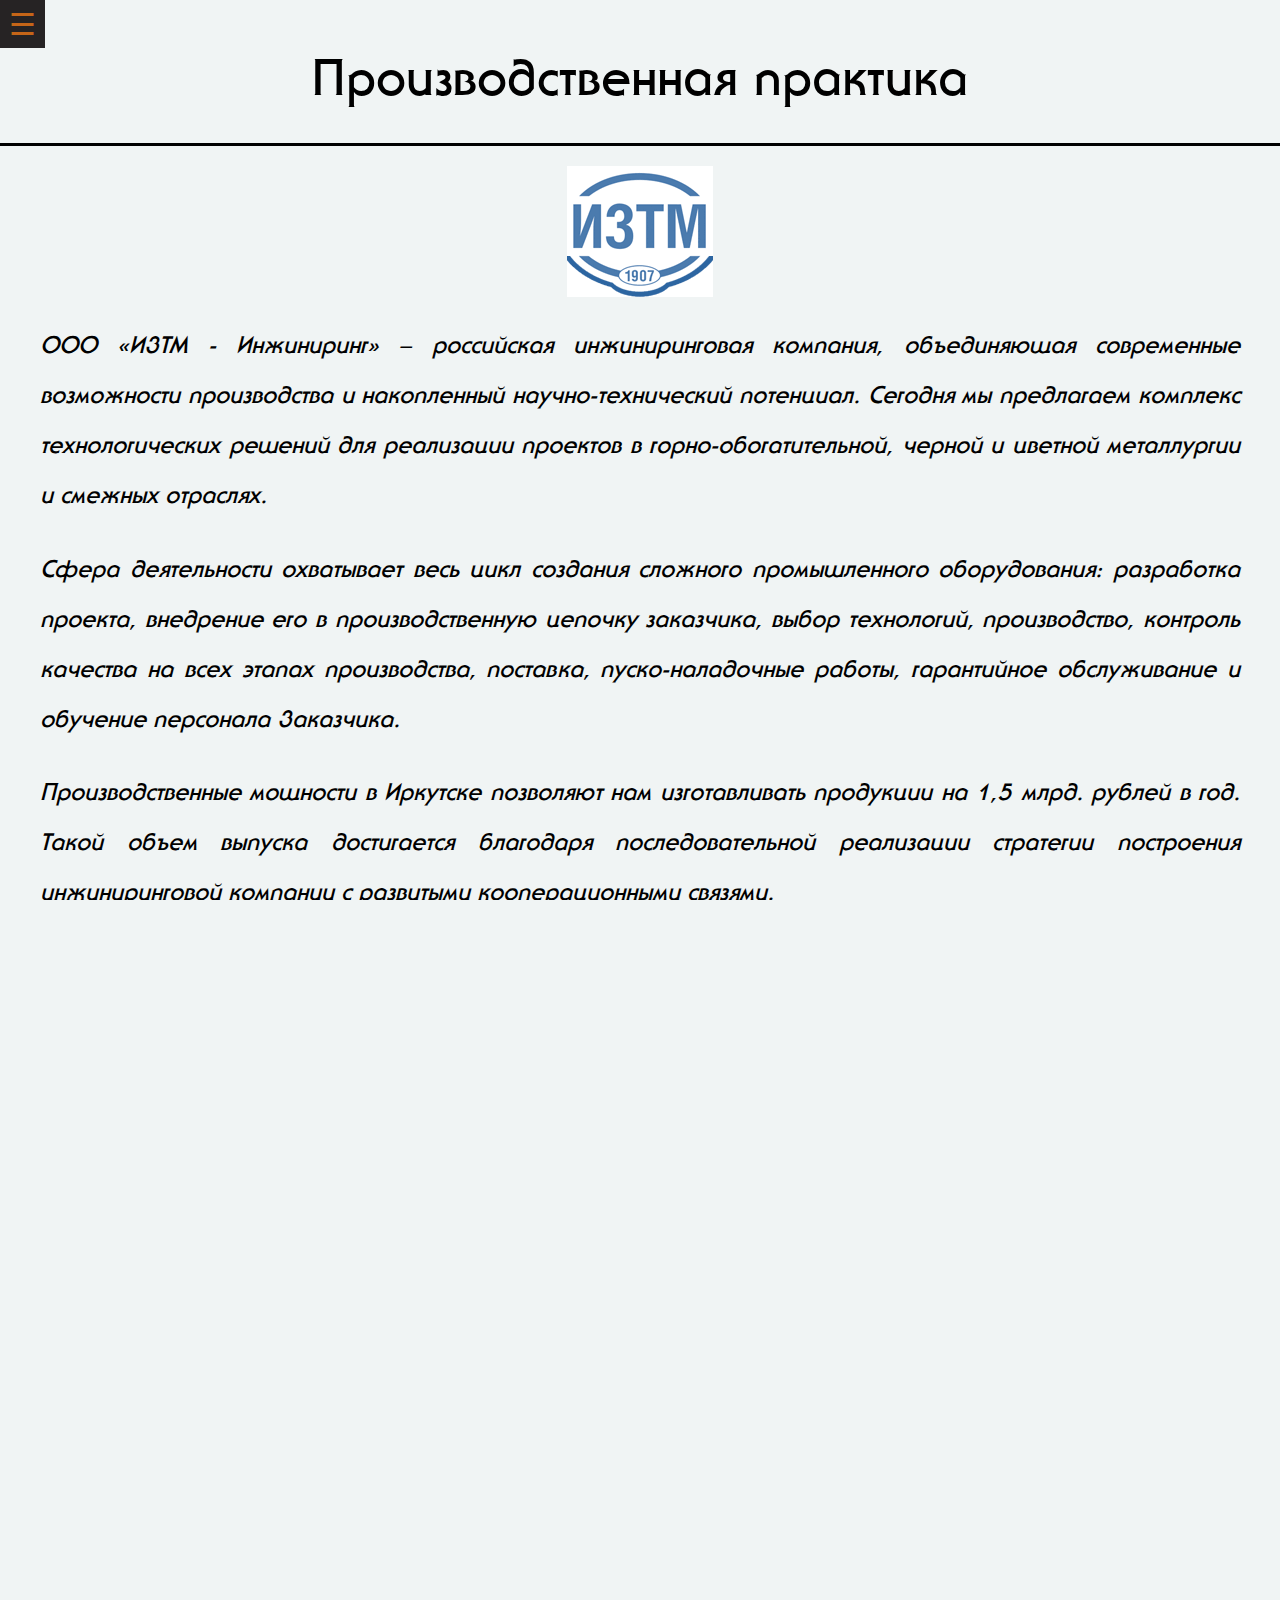
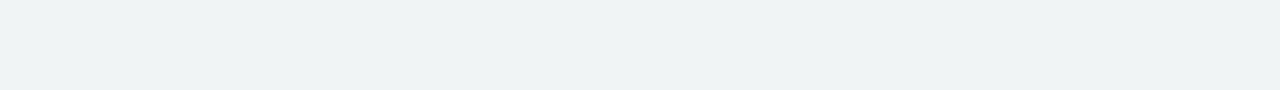
<file: index.html>
﻿<head>
<meta charset="utf-8">
<meta http-equiv="X-UA-Compatible" content="IE=edge">
<meta name="viewport" content="width=device-width, initial-scale=1">
<title>Практика</title>
<link rel="stylesheet" href="css/stylemenu.css"/>
<link rel="stylesheet" href="css/style.css"/>
<link rel="stylesheet" href="css/stylefon.css"/>
</head>
<body id="body">
<div id="fon1">


    <input type="checkbox" id="nav-toggle" hidden>
    <nav class="nav">

        <label for="nav-toggle" class="nav-toggle" onclick></label>
        <h2 class="logo"> 
            <a href="index.html">Практика</a> 
        </h2>
        <ul>
            <li><a href="index.html">Главная</a>
			<hr>
            <li><a href="image/pas.pdf" target="_blank">Паспорт персонального компьютера</a>
			<hr>
			<li><a href="index3.html">Замена USB разъемов в ноутбуке </a>
			<hr>
            <li><a href="index4.html">Топология сети</a>
			<hr>
            <li><a href="index5.html">Структурная схема</a>
			<hr>
			<li><a href="index6.html">Интервью</a>
			<hr>
			<li><a href="image/shablon.dotx" target="_blank">Шаблон делового письма</a>
			<hr>
        </ul>
    </nav>
<h2><a href="index5.html" id="logo">Производственная практика</a></h2>
<hr>
<figure class="fig">
<p><img src='image/iztm.png'/></p>
<h3>ООО «ИЗТМ - Инжиниринг» – российская инжиниринговая компания, объединяющая современные возможности производства и накопленный научно-технический потенциал. Сегодня мы предлагаем комплекс технологических решений для реализации проектов в горно-обогатительной, черной и цветной металлургии и смежных отраслях. </h3>

<h3>Сфера деятельности охватывает весь цикл создания сложного промышленного оборудования: разработка проекта, внедрение его в производственную цепочку заказчика, выбор технологий, производство, контроль качества на всех этапах производства, поставка, пуско-наладочные работы, гарантийное обслуживание и обучение персонала Заказчика. </h3>

<h3>Производственные мощности в Иркутске позволяют нам изготавливать продукции на 1,5 млрд. рублей в год. Такой объем выпуска достигается благодаря последовательной реализации стратегии построения инжиниринговой компании с развитыми кооперационными связями. </h3>

<h3>Конструкторское бюро ИЗТМ постоянно находится в поиске новых решений, которые наилучшим образом удовлетворяют потребности наших заказчиков в отношении промышленной и экономической эффективности, безопасности, надежности и срока службы поставленного оборудования.</h3>  

<h3>Разработка новых продуктов и совершенствование уже внедренных разработок позволяет ИЗТМ поддерживать свое техническое и технологическое лидерство. Оборудование под маркой ИЗТМ работает более чем в 20 странах мира на производственных площадках многих крупных компаний: ОАО «ГМК «Норильский никель», ОАО «Магнитогорский металлургический комбинат», ООО «ЕвразХолдинг», Объединенная компания РУСАЛ, АК Алроса, ОАО «Лензолото», ОАО «Сусуманзолото», ОАО «Мечел», ОАО «Новолипецкий металлургический комбинат», ОАО «Северсталь» и других.</h3>
<figcaption>
<hr>
</div>
</body>
</file>
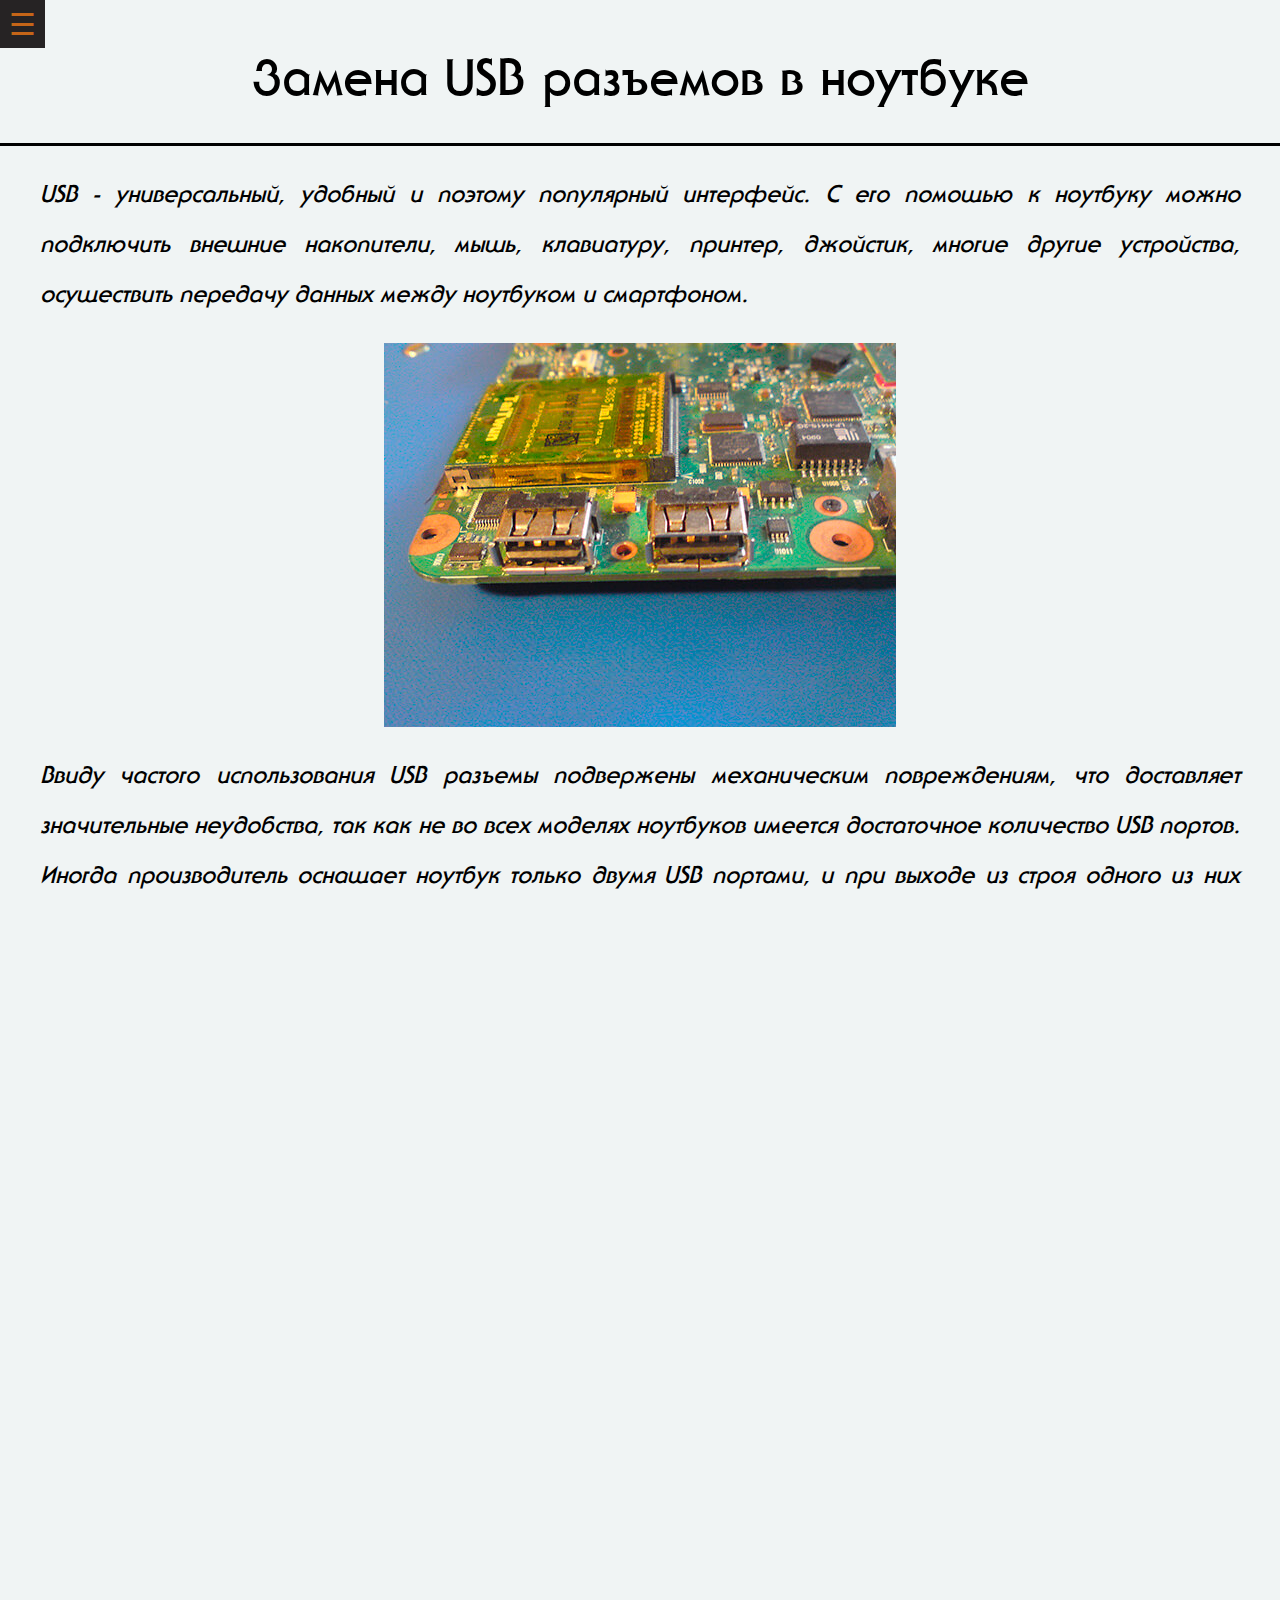
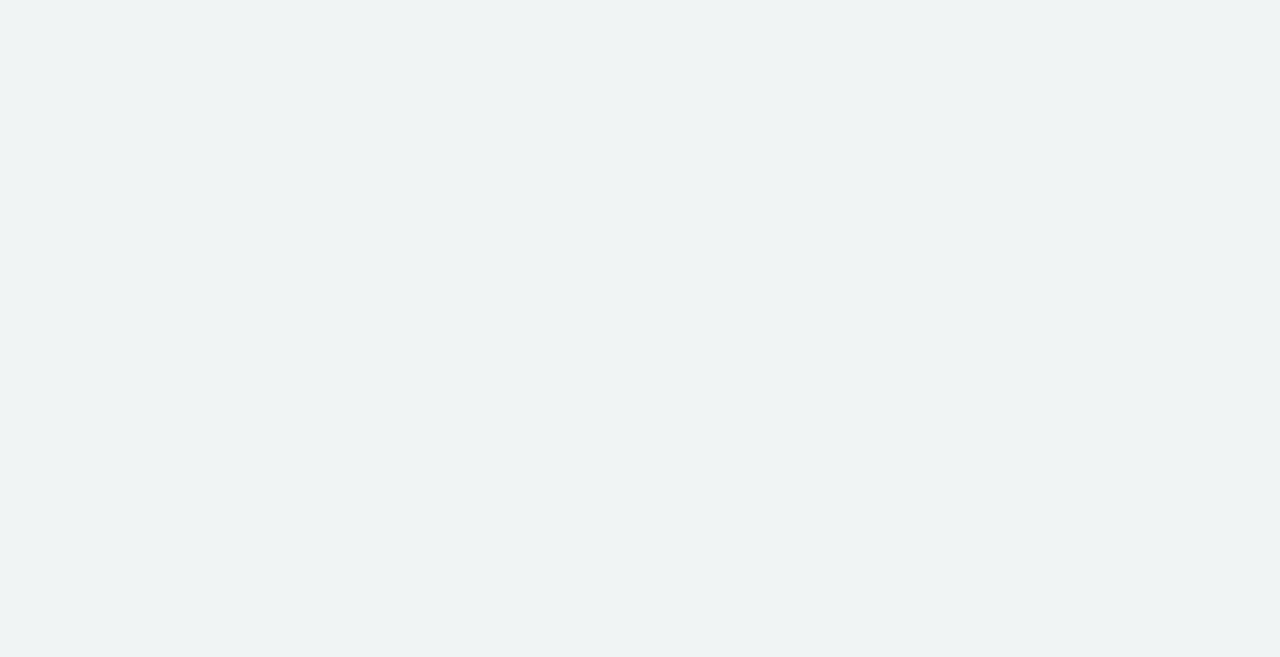
<file: index3.html>
﻿<head>
<meta charset="utf-8">
<meta http-equiv="X-UA-Compatible" content="IE=edge">
<meta name="viewport" content="width=device-width, initial-scale=1">
<title>Практика</title>
<link rel="stylesheet" href="css/stylemenu.css"/>
<link rel="stylesheet" href="css/style.css"/>
<link rel="stylesheet" href="css/stylefon.css"/>
</head>
<body id="body">
<div id="fon1">


    <input type="checkbox" id="nav-toggle" hidden>
    <nav class="nav">

        <label for="nav-toggle" class="nav-toggle" onclick></label>
        <h2 class="logo"> 
            <a href="index.html">Практика</a> 
        </h2>
        <ul>
            <li><a href="index.html">Главная</a>
			<hr>
            <li><a href="image/pas.pdf" target="_blank">Паспорт персонального компьютера</a>
			<hr>
			<li><a href="index3.html">Замена USB разъемов в ноутбуке </a>
			<hr>
            <li><a href="index4.html">Топология сети</a>
			<hr>
            <li><a href="index5.html">Структурная схема</a>
			<hr>
			<li><a href="index6.html">Интервью</a>
			<hr>
			<li><a href="image/shablon.dotx" target="_blank">Шаблон делового письма</a>
			<hr>
        </ul>
    </nav>
<h2><a href="index3.html" id="logo">Замена USB разъемов в ноутбуке</a></h2>
<hr>
<figure class="fig">
<h3>USB - универсальный, удобный и поэтому популярный интерфейс. С его помощью к ноутбуку можно подключить внешние накопители, мышь, клавиатуру, принтер, джойстик, многие другие устройства, осуществить передачу данных между ноутбуком и смартфоном.</h3>
<p><img src='image/112.png'/></p>
<h3>Ввиду частого использования USB разъемы подвержены механическим повреждениям, что доставляет значительные неудобства, так как не во всех моделях ноутбуков имеется достаточное количество USB портов. Иногда производитель оснащает ноутбук только двумя USB портами, и при выходе из строя одного из них оставшегося не хватает для комфортной работы. Также достаточно часто пользователю нужен порт USB 2.0, а такой присутствует только один и, в случае его неисправности загрузить ноутбук с флэш–накопителя невозможно, так как оставшиеся порты USB 3.0 не работают без драйвера.
Ремонт USB разъема рекомендуется производить независимо от того, планируете ли вы им пользоваться. Дело в том, что в поврежденном разъеме высока вероятность замыкания контактов между собой, что может привести к выходу из строя контроллера USB, а это влечет за собой дорогостоящий ремонт, так как в современных ноутбуках USB-контроллер находится либо в чипе южного моста или хаба, либо непосредственно в процессоре, который в придачу запаян.
Иногда внешне разъем выглядит целым, но не работает. В этом случае вероятно, что USB контроллер все-таки вышел из строя, например, из-за статического напряжения во время подключения к включенному принтеру.
Замена разъема USB в ноутбуке производится путем выпаивания на паяльной станции старого разъема из материнской платы и запаивания нового. </h3>
<p><img src='image/21312.png'/></p>
<h3>Старайтесь аккуратно пользоваться USB разъемами ноутбука, чтобы избежать необходимости ремонта. В случае же повреждения разъема рекомендуем не откладывать его замену.</h3>

<hr>
</div>
</body>
</file>
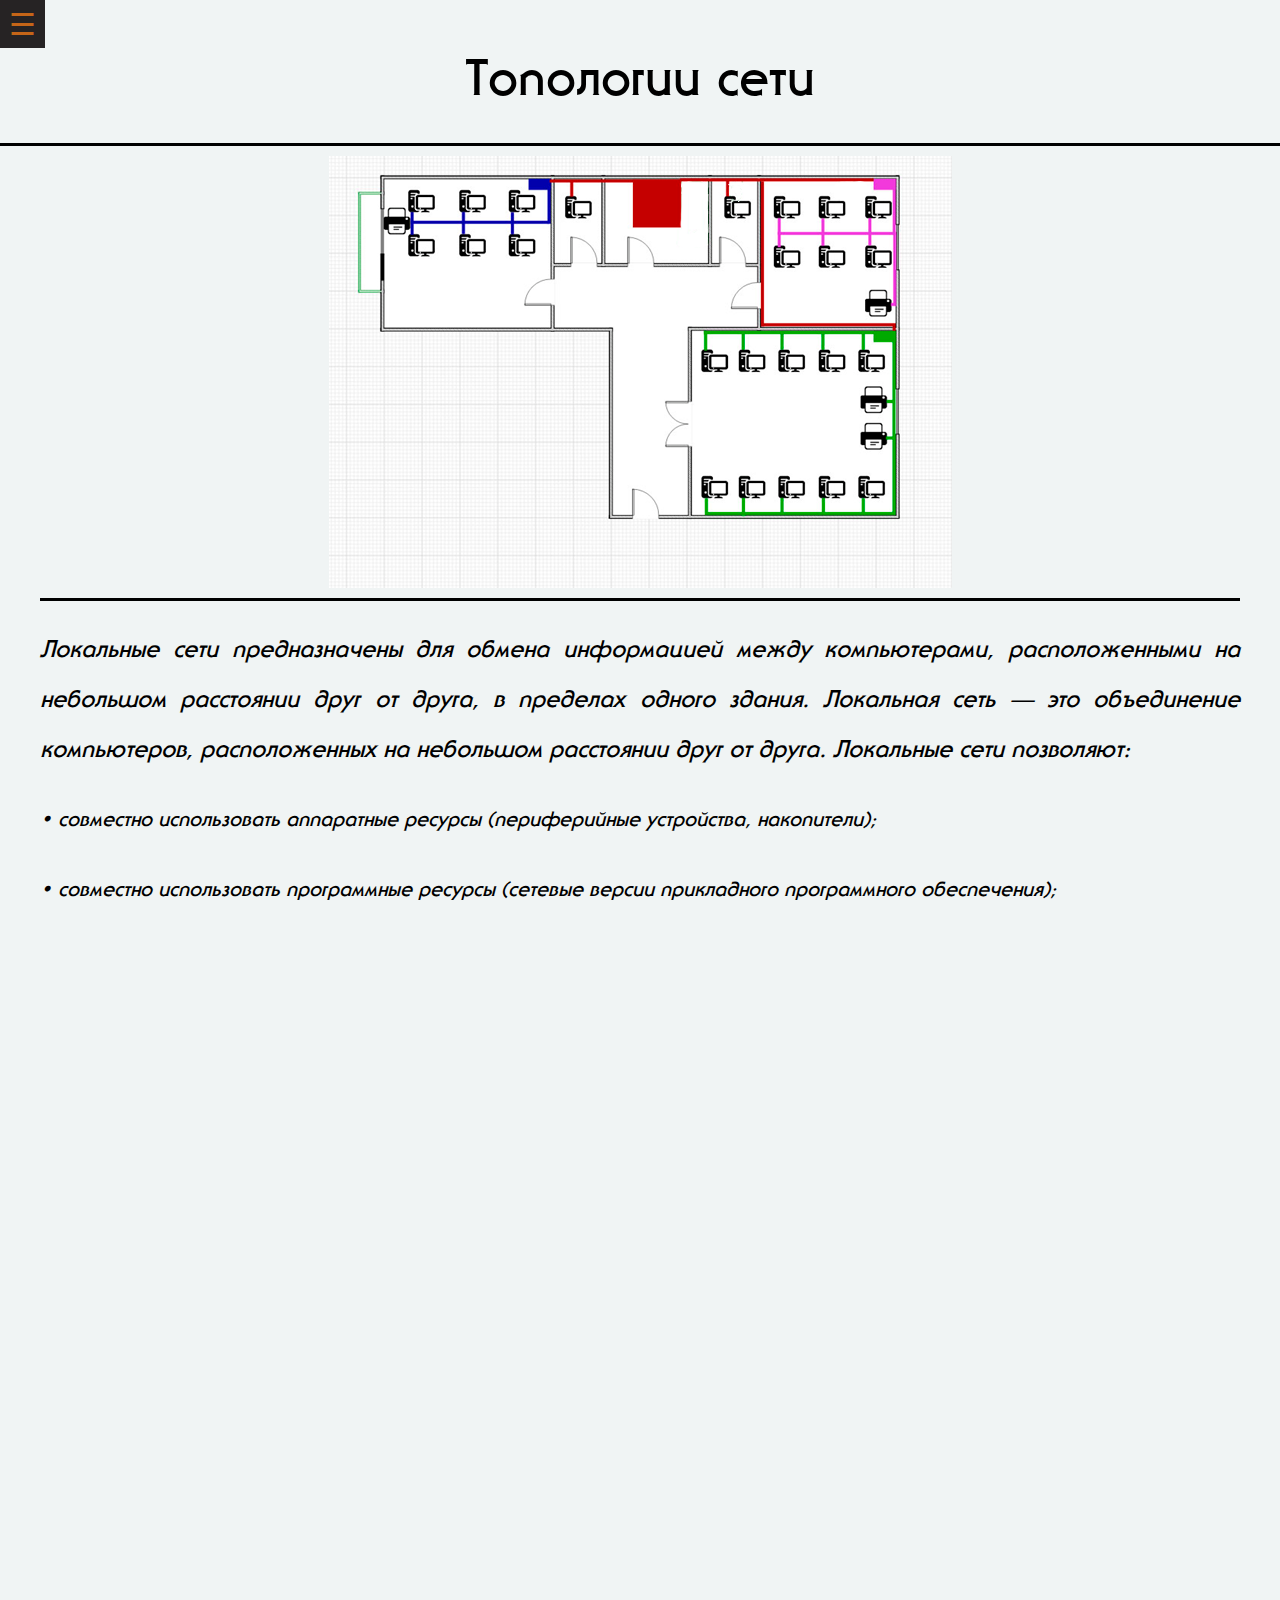
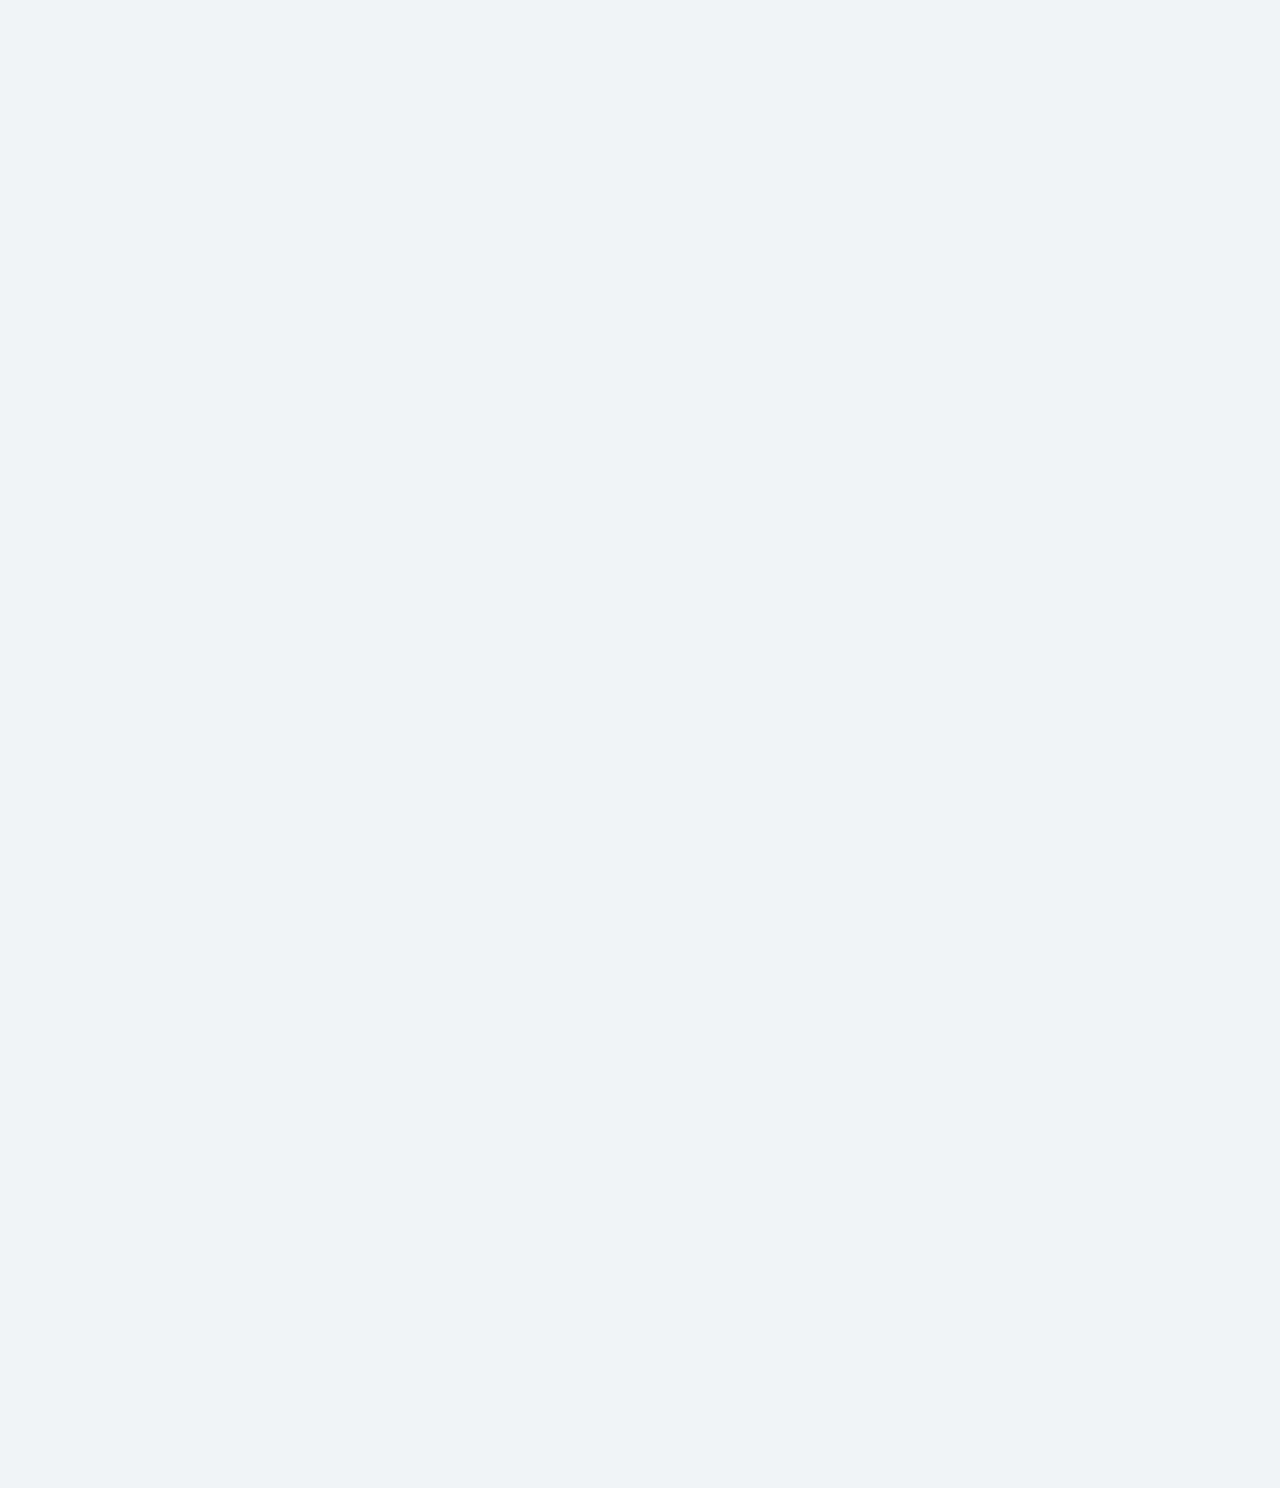
<file: index4.html>
﻿<head>
<meta charset="utf-8">
<meta http-equiv="X-UA-Compatible" content="IE=edge">
<meta name="viewport" content="width=device-width, initial-scale=1">
<title>Практика</title>
<link rel="stylesheet" href="css/stylemenu.css"/>
<link rel="stylesheet" href="css/style.css"/>
<link rel="stylesheet" href="css/stylefon.css"/>
</head>
<body id="body">
<div id="fon1">


    <input type="checkbox" id="nav-toggle" hidden>
    <nav class="nav">

        <label for="nav-toggle" class="nav-toggle" onclick></label>
        <h2 class="logo"> 
            <a href="index.html">Практика</a> 
        </h2>
        <ul>
            <li><a href="index.html">Главная</a>
			<hr>
            <li><a href="image/pas.pdf" target="_blank">Паспорт персонального компьютера</a>
			<hr>
			<li><a href="index3.html">Замена USB разъемов в ноутбуке </a>
			<hr>
            <li><a href="index4.html">Топология сети</a>
			<hr>
            <li><a href="index5.html">Структурная схема</a>
			<hr>
			<li><a href="index6.html">Интервью</a>
			<hr>
			<li><a href="image/shablon.dotx" target="_blank">Шаблон делового письма</a>
			<hr>
        </ul>
    </nav>
<h2><a href="index4.html" id="logo">Топологии сети </a></h2>
<hr>
<figure class="fig">
<img src='image/shema.png'/>
<hr>
<h3>
Локальные сети предназначены для обмена информацией между компьютерами, расположенными на небольшом расстоянии друг от друга, в пределах одного здания.
Локальная сеть — это объединение компьютеров, расположенных на небольшом расстоянии друг от друга.
Локальные сети позволяют:</p>
<p>•	совместно использовать аппаратные ресурсы (периферийные устройства, накопители);</p>
<p>•	совместно использовать программные ресурсы (сетевые версии прикладного программного обеспечения);</p>
<p>•	создавать и совместно использовать информационные ресурсы для работы пользователей над общими задачами;</p>
<p>•	централизовать усилия по информационной безопасности.</p>
По способу связи компьютеров в локальной сети различают:</p>
<p>•	одноранговые сети;</p>
<p>•	сети с выделенным сервером.</p>
<p>В одноранговых сетях используется технология «равный к равному».
Любой компьютер может использовать ресурсы другого подключенного к нему компьютера.
Иначе говоря, любой компьютер может выступать и как сервер, и как клиент.
В одноранговых сетях работа приложений на компьютере ухудшается, когда его ресурсами пользуются другие компьютеры сети. Сети с выделенным сервером в этом смысле гораздо стабильнее и производительнее.
В современных локальных сетях компьютеры и периферийное оборудование объединяются проводными, волоконно-оптическими, а также беспроводными каналами передачи данных.
Сопряжение компьютеров с каналами связи обеспечивает специальное коммуникационное оборудование.
<p>Корпоративные сети</p>
Для больших организаций (корпораций) характерно наличие филиалов, подразделений, отдалённых друг от друга на значительные расстояния. Как правило, в каждом филиале имеется своя локальная сеть.
Объединение разрозненных локальных сетей в пределах одной корпорации в единую образует корпоративную сеть.
Корпоративная сеть — это объединение локальных сетей в пределах одной корпорации для решения общих задач.
Для корпоративных сетей характерно сочетание централизованной обработки информации с использованием удалённого соединения компьютеров.
Информация может изменяться работниками, имеющими к ней доступ.
Описанные выше сети могут иметь выход в другие внешние сети, например для того, чтобы получить информацию из удалённых баз данных, переслать сообщение по электронной почте в другую сеть или отправить факс.
В настоящее время для связи компьютеров в корпоративных сетях разработана новая технология — технология Интранет.
Интранет использует опыт работы в распределённой среде (протоколы и технологию Интернет) и построена на технологии «клиент-сервер» с централизованной обработкой информации. Это позволяет организовать распределённую корпоративную информационную систему и достичь наибольшей эффективности работы.
Среди телекоммуникационных сетей, получивших распространение за последние годы, особое место занимают малые компьютерные сети, или BBS имеющие всего один хост-компьютер.
BBS представляет собой общедоступную библиотеку разнообразных файлов. BBS являются главным распространителем демоверсий программного обеспечения, игр, компьютерных новостей.
Главное достоинство BBS состоит том, что хозяину (системному оператору) достаточно иметь компьютер с модемом и жёстким диском большой ёмкости, а пользователю для связи с ним не нужно никакой сети, достаточно иметь модем и телефон.
Большинство BBS — детище любителей, но существуют станции, распространяющие коммерческую информацию, рекламу, программные продукты. Многие солидные компьютерные сети предоставляют через BBS разнообразные сервисные и информационные услуги.
</h3>
</div>
</body>
</file>
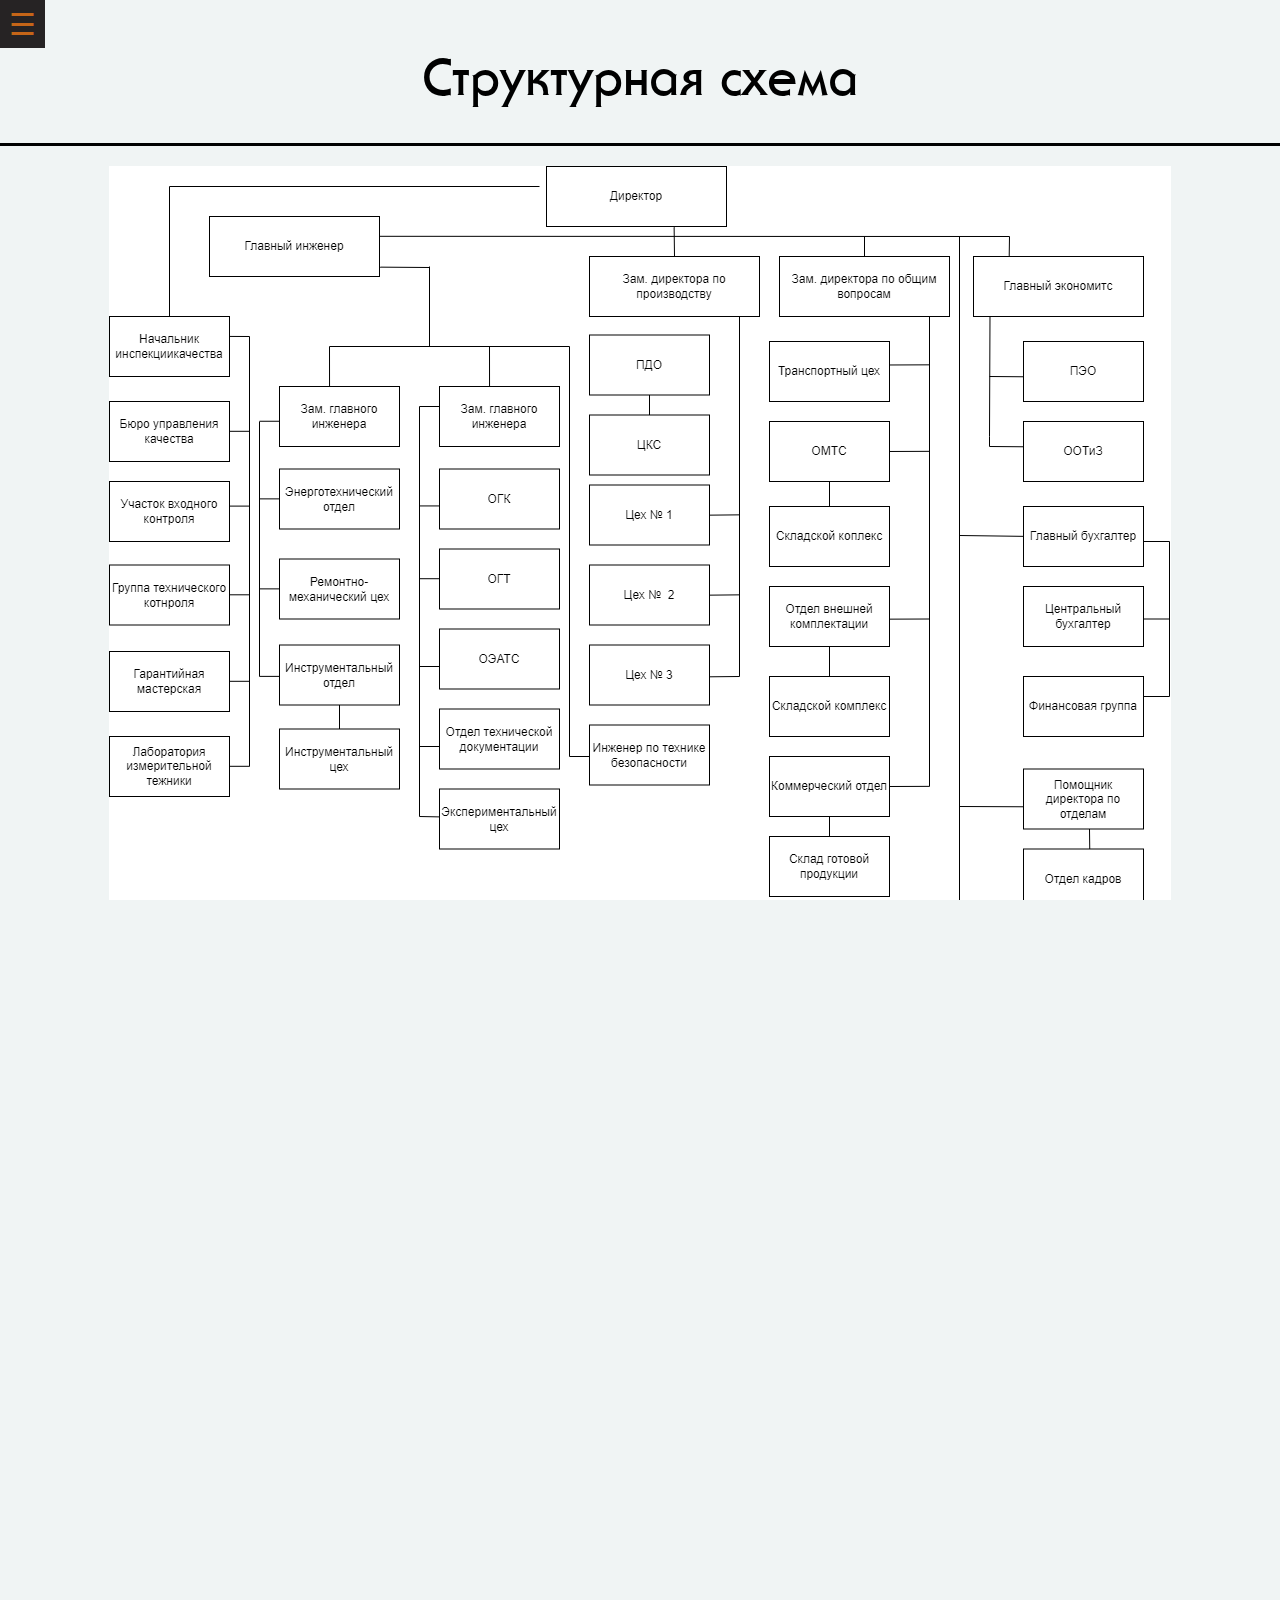
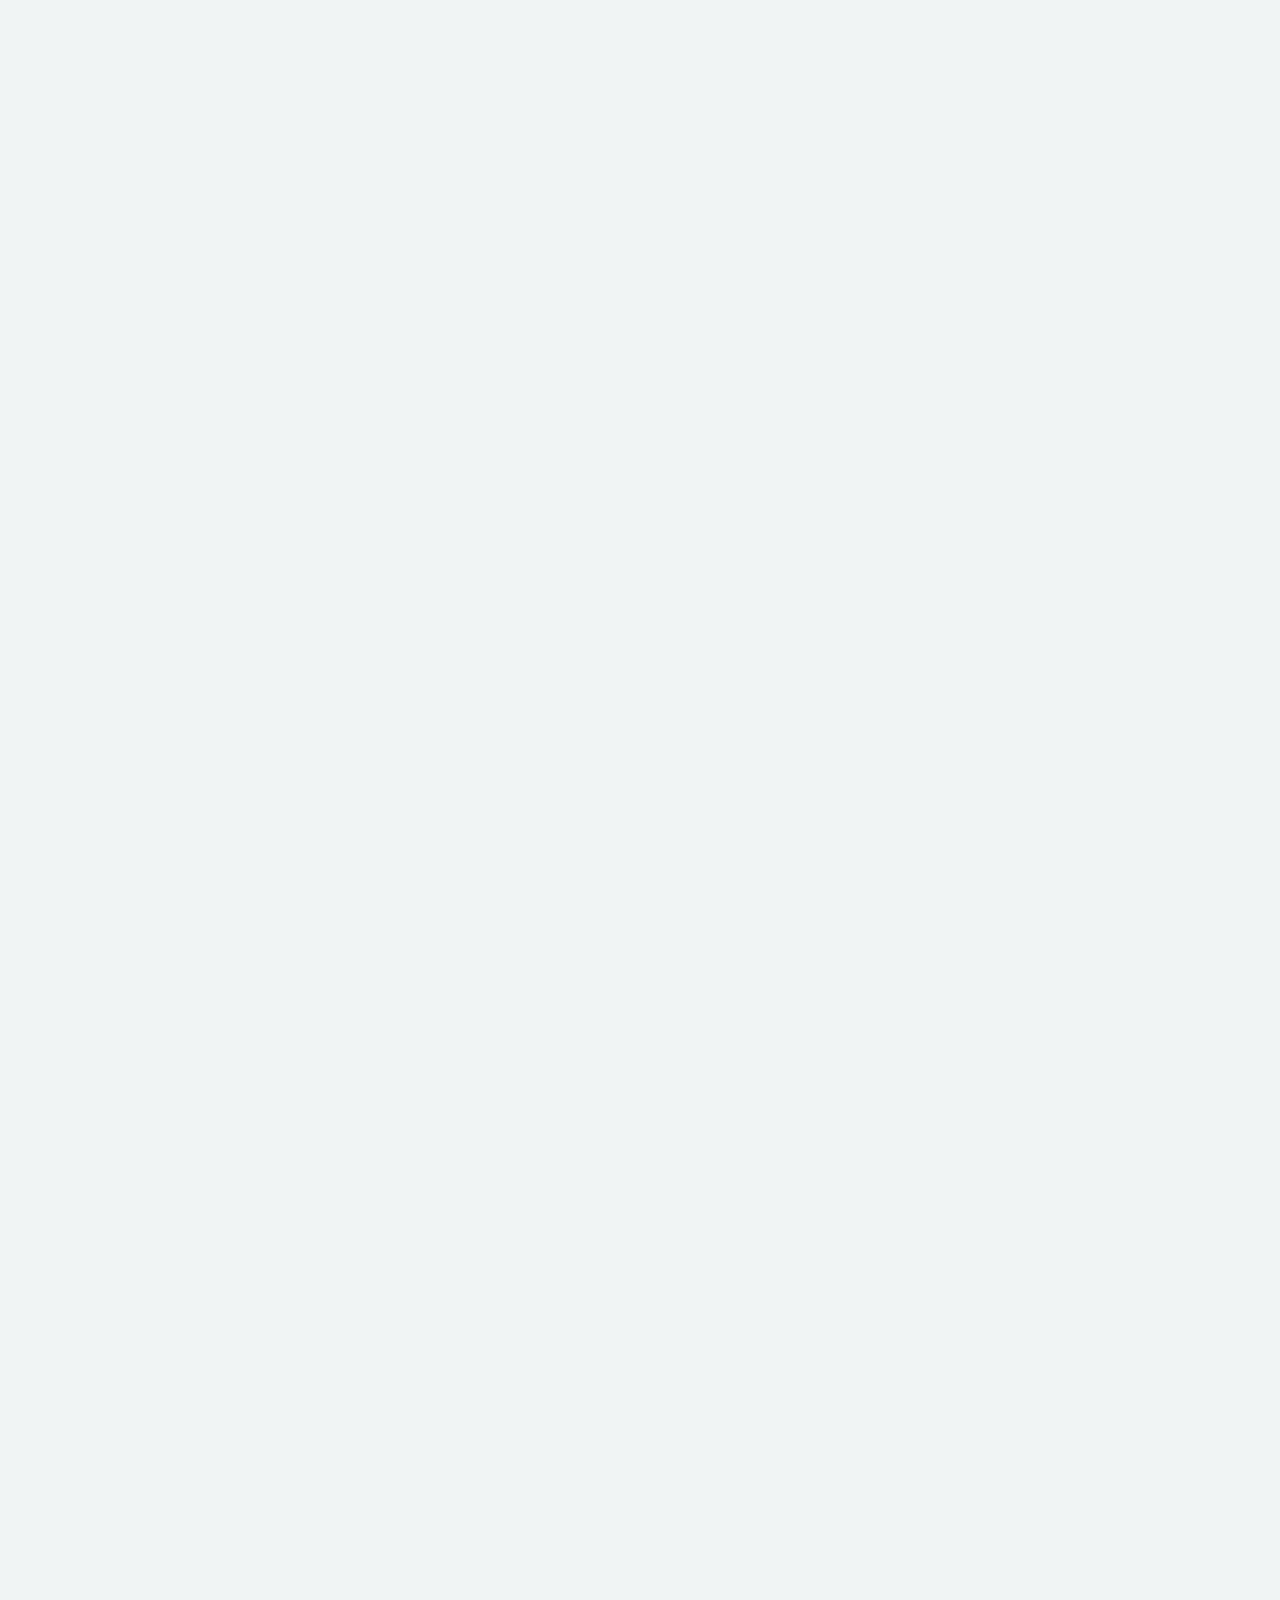
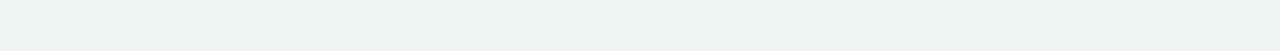
<file: index5.html>
﻿<head>
<meta charset="utf-8">
<meta http-equiv="X-UA-Compatible" content="IE=edge">
<meta name="viewport" content="width=device-width, initial-scale=1">
<title>Практика</title>
<link rel="stylesheet" href="css/stylemenu.css"/>
<link rel="stylesheet" href="css/style.css"/>
<link rel="stylesheet" href="css/stylefon.css"/>
</head>
<body id="body">
<div id="fon1">


    <input type="checkbox" id="nav-toggle" hidden>
    <nav class="nav">

        <label for="nav-toggle" class="nav-toggle" onclick></label>
        <h2 class="logo"> 
            <a href="index.html">Практика</a> 
        </h2>
        <ul>
            <li><a href="index.html">Главная</a>
			<hr>
            <li><a href="image/pas.pdf" target="_blank">Паспорт персонального компьютера</a>
			<hr>
			<li><a href="index3.html">Замена USB разъемов в ноутбуке </a>
			<hr>
            <li><a href="index4.html">Топология сети</a>
			<hr>
            <li><a href="index5.html">Структурная схема</a>
			<hr>
			<li><a href="index6.html">Интервью</a>
			<hr>
			<li><a href="image/shablon.dotx" target="_blank">Шаблон делового письма</a>
			<hr>
        </ul>
    </nav>
<h2><a href="index5.html" id="logo">Структурная схема</a></h2>
<hr>
<figure class="fig">
<p><img src='image/38.png'/></p>
<figcaption>
<h3>Организационная структура менеджмента предприятия зависит от многих факторов, и в первую очередь от масштаба и типа производства, сложности выпускаемой продукции, уровня механизации и автоматизации производства и управления, отраслевого уровня кооперации, численности работающих и др. Однако, общность принципов, методов и задач менеджмента позволяют разрабатывать типовые организационные структуры, свойственные среднему по размеру предприятию машиностроения.</h3>
<h3>Директор организует всю работу предприятия и несет полную ответственность за его состояние, результаты деятельности и качество выпускаемой продукции. Ему непосредственно подчинены главный инженер, заместители: по производству, экономике (главный экономист), общим вопросам, качеству продукции и др.</h3>
<h3>Главный инженер является первым заместителем директора и осуществляет производственно-техническую политику предприятия, руководит процессами создания и освоения новой техники и новой технологии, повышения качества выпускаемой продукции, организации работ по рационализации и изобретательству и др. У главного инженера имеется, как правило, 2 заместителя.</h3>
<h3>Первый зам. главного инженера руководит работой функциональных подразделений, занимающихся технической подготовкой производства, в частности: отделом главного конструктора (ОГК), отелом главного технолога (ОГТ), отделом технической документации (ОТД), отделом научно-технической информации (ОНТИ), инструментальным отделом (ИО), отделом рационализации и изобретательства, патентным бюро, экспериментальным цехом. Функции этих подразделений достаточно подробно рассмотрены в разделе 5 данного пособия.</h3>
<h3>Второй зам. главного инженера руководит работой таких функциональных подразделений, как: службы главного механика (ОГМ) и главного энергетика (ОГЭ), отдел механизации и автоматизации производства, отдел техники безопасности и охраны труда. Функции этих подразделений рассмотрены в главах 16, 18, 19.</h3>
<h3>Заместитель директора по экономическим вопросам (гл. экономист) возглавляет экономическую службу предприятия. Экономическая служба предприятия представлена следующими функциональными подразделениями: планово-экономическим отделом (ПЭО), в ведение которого находится лаборатория экономического анализа; отделом труда и заработной платы (ОТиЗ), в ведении которого находится лаборатория научной организации труда (НОТ). Функционально гл. экономист предприятия тесно связан с главной бухгалтерией и финансовой группой предприятия.</h3>
<h3>Заместитель директора по общим вопросам координирует работу таких подразделений как: отдел материально-технического снабжения (ОМТС), отдел сбыта готовой продукции (ОСГП), отдел маркетинга и транспортное хозяйство предприятия. Функции этих подразделений рассмотрены в организации производства.</h3>
<h3>Заместитель директора по качеству выпускаемой продукции координирует работу таких подразделений, как: отдел управления качеством (технического контроля качества), участка входного и выходного контроля качества продукции, испытательная лаборатория и лаборатория измерительной техники, гарантийная мастерская и др. подразделения. Функции этих подразделений изложены в учебном пособии Управление качеством.</h3>

<hr>
</div>
</body>
</file>
<file: css/stylemenu.css>
﻿@font-face {
font-family: "unch";
src:url(font/shadow.ttf) format("truetype");
}
.nav {
    /*  ширна произвольная, не стесняйтесь экспериментировать */
    width: 320px;
    min-width: 320px;
    /* фиксируем и выставляем высоту панели на максимум */
    height: 100%;
    position: fixed;
    top: 0;
    bottom: 0;
    margin: 0;
    /* сдвигаем (прячем) панель относительно левого края страницы */
    left: -360px;
    /* внутренние отступы */
    padding: 15px 20px;
    /* плавный переход смещения панели */
    -webkit-transition: left 0.3s;
    -moz-transition: left 0.3s;
    transition: left 0.3s;
    /* определяем цвет фона панели */
    background: #262324;
    /* поверх других элементов */
    z-index: 2000;
}

.nav hr{
	border: none; /* Убираем границу */
    background-color:#c56518; /* Цвет линии */
    color: #c56518; /* Цвет линии для IE6-7 */
    height: 3px; /* Толщина линии */	
	width: 100%;
}
/**
 * Кнопка переключения панели
 * тег <label>
 */

.nav-toggle {
    /* абсолютно позиционируем */
    position: absolute;
    /* относительно левого края панели */
    left: 360px;
    /* отступ от верхнего края панели */
    top: 0;
    /* внутренние отступы */
    padding: 0.3em;
    /* определяем цвет фона переключателя
     * чаще вчего в соответствии с цветом фона панели
    */
    background: inherit;
    /* цвет текста */
    color: #dadada;
    /* вид курсора */
    cursor: pointer;
    /* размер шрифта */
    font-size: 1.5em;
    line-height: 1;
    /* всегда поверх других элементов страницы */
    z-index: 2001;
    /* анимируем цвет текста при наведении */
    -webkit-transition: color .25s ease-in-out;
    -moz-transition: color .25s ease-in-out;
    transition: color .25s ease-in-out;
}


/* определяем текст кнопки 
 * символ Unicode (TRIGRAM FOR HEAVEN)
*/

.nav-toggle:after {
    content: '\2630';
    text-decoration: none;
}


/* цвет текста при наведении */

.nav-toggle:hover {
    color: #c56518;
}


/**
 * Скрытый чекбокс (флажок)
 * невидим и недоступен :)
 * имя селектора атрибут флажка
 */

[id='nav-toggle'] {
    position: absolute;
    display: none;
}


/**
 * изменение положения переключателя 
 * при просмотре на мобильных устройствах
 * когда навигация раскрыта, распологаем внутри панели
*/

[id='nav-toggle']:checked ~ .nav > .nav-toggle {
    left: auto;
    right: 2px;
}


/**
 * Когда флажок установлен, открывается панель
 * используем псевдокласс:checked
 */

[id='nav-toggle']:checked ~ .nav {
    left: 0;
    box-shadow:4px 0px 20px 0px rgba(0,0,0, 0.5);
    -moz-box-shadow:4px 0px 20px 0px rgba(0,0,0, 0.5);
    -webkit-box-shadow:4px 0px 20px 0px rgba(0,0,0, 0.5);
    overflow-y: auto;
}


/* 
 * смещение контента страницы
 * на размер ширины панели,
 * фишка необязательная, на любителя
*/

[id='nav-toggle']:checked ~ main > article {
    -webkit-transform: translateX(320px);
    -moz-transform: translateX(320px);
    transform: translateX(320px);
}


/*
 * изменение символа переключателя,
 * привычный крестик (MULTIPLICATION X), 
 * вы можете испльзовать любой другой значок
*/

[id='nav-toggle']:checked ~ .nav > .nav-toggle:after {
    content: '\2715';
}


/**
 * профиксим баг в Android <= 4.1.2
 * см: http://timpietrusky.com/advanced-checkbox-hack
 */

body {
    -webkit-animation: bugfix infinite 1s;
}

@-webkit-keyframes bugfix {
    to {
      padding: 0;
    }
}


/**
 * позаботьтимся о средних и маленьких экранах
 * мобильных устройств
 */

@media screen and (min-width: 320px) {
    html,
    body {
      margin: 0;
      overflow-x: hidden;
    }
}

@media screen and (max-width: 320px) {
    html,
    body {
      margin: 0;
      overflow-x: hidden;
    }
    .nav {
      width: 100%;
      box-shadow: none
    }
}


/**
 * Формируем стиль заголовка (логотип) панели 
*/

.nav h2 {
    padding: 0;
    margin: 10px 0;
    text-align: center;
    text-shadow: rgba(255, 255, 255, .1) -1px -1px 1px, rgba(0, 0, 0, .5) 1px 1px 1px;
    font-size: 1.3em;
    line-height: 1.3em;
    opacity: 0;
    transform: scale(0.1, 0.1);
    -ms-transform: scale(0.1, 0.1);
    -moz-transform: scale(0.1, 0.1);
    -webkit-transform: scale(0.1, 0.1);
    transform-origin: 0% 0%;
    -ms-transform-origin: 0% 0%;
    -moz-transform-origin: 0% 0%;
    -webkit-transform-origin: 0% 0%;
    transition: opacity 0.8s, transform 0.8s;
    -ms-transition: opacity 0.8s, -ms-transform 0.8s;
    -moz-transition: opacity 0.8s, -moz-transform 0.8s;
    -webkit-transition: opacity 0.8s, -webkit-transform 0.8s;
}

.nav h2 a {
    color: #dadada;
    text-decoration: none;
    text-transform: uppercase;
}


/*плавное появление заголовка (логотипа) при раскрытии панели */

[id='nav-toggle']:checked ~ .nav h2 {
    opacity: 1;
    transform: scale(1, 1);
    -ms-transform: scale(1, 1);
    -moz-transform: scale(1, 1);
    -webkit-transform: scale(1, 1);
}


/**
 * формируем непосредственно само меню
 * используем неупорядоченный список для пунктов меню
 * прикрутим трансфомации и плавные переходы
 */

.nav > ul {
    display: block;
    margin: 0;
    padding: 0;
    list-style: none;
}

.nav > ul > li {
    line-height: 2.5;
    opacity: 0;
    -webkit-transform: translateX(-50%);
    -moz-transform: translateX(-50%);
    -ms-transform: translateX(-50%);
    transform: translateX(-50%);
    -webkit-transition: opacity .5s .1s, -webkit-transform .5s .1s;
    -moz-transition: opacity .5s .1s, -moz-transform .5s .1s;
    -ms-transition: opacity .5s .1s, -ms-transform .5s .1s;
    transition: opacity .5s .1s, transform .5s .1s;
}

[id='nav-toggle']:checked ~ .nav > ul > li {
    opacity: 1;
    -webkit-transform: translateX(0);
    -moz-transform: translateX(0);
    -ms-transform: translateX(0);
    transform: translateX(0);
}


/* определяем интервалы появления пунктов меню */

.nav > ul > li:nth-child(2) {
    -webkit-transition: opacity .5s .2s, -webkit-transform .5s .2s;
    transition: opacity .5s .2s, transform .5s .2s;
}

.nav > ul > li:nth-child(3) {
    -webkit-transition: opacity .5s .3s, -webkit-transform .5s .3s;
    transition: opacity .5s .3s, transform .5s .3s;
}

.nav > ul > li:nth-child(4) {
    -webkit-transition: opacity .5s .4s, -webkit-transform .5s .4s;
    transition: opacity .5s .4s, transform .5s .4s;
}

.nav > ul > li:nth-child(5) {
    -webkit-transition: opacity .5s .5s, -webkit-transform .5s .5s;
    transition: opacity .5s .5s, transform .5s .5s;
}

.nav > ul > li:nth-child(6) {
    -webkit-transition: opacity .5s .6s, -webkit-transform .5s .6s;
    transition: opacity .5s .6s, transform .5s .6s;
}

.nav > ul > li:nth-child(7) {
    -webkit-transition: opacity .5s .7s, -webkit-transform .5s .7s;
    transition: opacity .5s .7s, transform .5s .7s;
}


/**
 * оформление ссылок пунктов меню
 */

.nav > ul > li > a {
    display: inline-block;
    position: relative;
    padding: 0;
    font-family: 'unch', sans-serif;
    font-weight: 300;
    font-size: 1.2em;
    color: #dadada;
    width: 100%;
    text-decoration: none;
    /* плавный переход */
    -webkit-transition: color .5s ease, padding .5s ease;
    -moz-transition: color .5s ease, padding .5s ease;
    transition: color .5s ease, padding .5s ease;
}


/**
 * состояние ссылок меню при наведении
 */

.nav > ul > li > a:hover,
.nav > ul > li > a:focus {
    color: #c56518;
}
</file>
<file: css/style.css>
﻿@font-face {
font-family: "unch";
src:url(font/shadow.ttf) format("truetype");
}
body{
margin: 0;
height: 100%;
width: 100%;
max-width: 100%;
}
.d1 input {
height: 42px;
padding-left: 10px;
border: 2px solid #ffffff;
border-radius: 5px;
outline: none;
background: #FFFFFF;
color: #9E9C9C;
}
body {
background: #f0f4f4;
font-size: 20px;
line-height: 50px;
font-family: 'unch', sans-serif;
font-weight: 300;
}
h2 {
font-size: 50px;
}
h11 {
color: #c56518;
}
h3 {
text-align: justify;
color: #000;
}
h4 {
font-size: 40px;
}
h7 {
font-size: 25px;
padding: 20px 0px 0px;
color: #fff;
}

h5 {
font-size: 25px;
}
h1 a, h2 a, h3 a, h4 a, h5 a , h7 a {
color: #000;
text-decoration: none;
}
h1 strong, h2 strong, h3 strong, h4 strong, h5 strong , h7 strong{
font-weight: 600;
}
a:hover {
color: #c56518;
border-bottom-color: transparent;
}
p {
display: block;
font-size: 20px;
line-height: 50px;
}
p2 {
display: block;
font-size: 20px;
line-height: 50px;

}
hr{
border: none; /* Убираем границу */
    background-color:#000; /* Цвет линии */
    color: #000; /* Цвет линии для IE6-7 */
    height: 3px; /* Толщина линии */	
	width: 100%;
}
.button {
position: relative;
display: inline-block;
background-image: url("../images/logops1.png");
color: #000000;
text-align: center;
border-radius: 50px;
border: 0;
cursor: pointer;
font-weight: 250px;
top:-30px;
transition: 1s;
}
.button:hover {
transform: scale(1.2);
}
.button1 {
border: none;
background: #FFF;
color: #000000;
text-align: center;
text-decoration: none;
width:100%;
padding:20px;
}
.button1:hover {
color: #fff;
background: #000;
}
#menuznach a{
margin-right: 50px;
margin-left: 250px;
margin-bottom: 100px;
transition: 3s;
display: block; /*  Рисунок как блочный элемент */
width: 100px; /* Ширина рисунка */
height: 100px; /*  Высота рисунка */
float:left; 
text-align:center;
}


#menuznach a.image1{
background-image: url("../images/pc.png");	
transition: all 0.5s linear	
}
#menuznach a.image1:hover{
background-image: url("../images/pc2.png");
transition: all 0.5s linear	
}

#menuznach a.image2{
background-image: url("../images/ps.png");
transition: all 0.5s linear		
}
#menuznach a.image2:hover{
background-image: url("../images/ps2.png");
transition: all 0.5s linear	
}

#menuznach a.image3{
background-image: url("../images/xbox.png");
transition: all 0.5s linear		
}
#menuznach a.image3:hover{
background-image: url("../images/xbox22.png");
transition: all 0.5s linear	
}

#menuznach a.image4{
background-image: url("../images/nin.png");	
transition: all 0.5s linear	
}
#menuznach a.image4:hover{
background-image: url("../images/nin2.png");
transition: all 0.5s linear	
}

#banner {
background: #fff;
text-align: center;
padding: 45px 50px 100px 50px;
margin: 200px 0px 0px 0px;
}
#fon1 {
position: relative;
margin: 0;
text-align: center;
padding: 100px 0px 150px 0px;
top:-90px;
}
#fon1 h1 {
color: #fff;
font-size: 90px;
}
#fon1 h1 a {
color: #fff;
}
#fon2 {
position: relative;
}
#fon1 .button {
border-radius: 100%;
width: 120px;
height: 120px;
line-height: 120px;
font-size: 120,5px;
padding: 0;
}

.exclusive {
    padding: 5px;
    float: left;
    margin-right: 2%;
	margin: 70px 80px 50px 200px;
}
.game {
width: 15em;
background: #fff;
text-align: center;
margin: 40px 100px 0px 0px;
border-radius: 10px;
border-width: medium ;
float: left;

}
.game:hover {
	background: #fff;
	transform: scale(1.1);
	transition: 1s; /* Время эффекта */

}
   .game {
    transition: 1s; /* Время эффекта */
    display: block; /* Убираем небольшой отступ снизу */
   }
   .game:hover :hover {
    transform: scale(1.1,5); /* Увеличиваем масштаб */
   }
.image img {
width: 15em;
transition: 3s;
    width: 300px;
    height: 300px;
}
.container {
  overflow: hidden;

}

.filterDiv {
  display: none; /* Скрыто по умолчанию */
      float: left;
}

/* В класс "show" добавляется к отфильтрованные элементы */
.show {
  display: block;
}

/* Стиль кнопок */
.btn {
border: none;
font-size: 0.9em;
background: #262324;
color: #fff;
text-align: center;
text-decoration: none;
width:130px;
padding:20px 0px;
transition:all 0.3s;
font-family: 'unch', sans-serif;
border-radius: 10px;
cursor: pointer;	
}
/* Добавить светло-серый фон на наведении курсора мыши */
.btn:hover {
  background-color: #666;
  color: #fff;
}

.btn_2 {
    opacity: 0;
    position: absolute;
    width: 200px;
    height: 40px;
    top: 300px;
    background: #fff;
    left: calc(50% - 100px);
    color:#000;
	font-family: 'unch', sans-serif;
	border-radius: 5px;
	transition: all 0.5s linear;
	margin: 0px 5px 20px;	
}
.btn_2:hover {
	background:  #c56518;
	color: #000;
}
.game:hover .btn_2  {
    opacity: 1;
    transition: opacity .3s;
	transition: all 0.5s linear;
	cursor: pointer;
}
input[type=submit] {
font-size: 20px;
background: #262324;
color: #fff;
text-decoration: none;
transition:all 0.3s;
font-family: 'unch', sans-serif;
border-radius: 5px;
border-style:dashad;
border-color:#fff;
border-style:inset;	
width:100px;
cursor: pointer;
margin-bottom: 40px;	
}
input[type=submit]:hover {
color: #262324;
background: #fff;
border-color:#c56518;
}
.img img {
width: 100px;
height: 100px;
margin:0px;
}
.fig {
    display: block; /* Блочный элемент (для старых браузеров) */
    text-align: center; /* Выравнивание по центру */
    font-style: italic; /* Курсивное начертание */
    margin-top: 0; /* Отступ сверху */
    margin-bottom: 5px; /* Отступ снизу */
    color: #666; /* Цвет подрисуночной подписи */
   }
</file>
<file: css/stylefon.css>
﻿
.body_slides{
    list-style:none;
    margin:0;
    padding:0;
    z-index:-2; 
    background:#000;}
.body_slides,
.body_slides:after{
    position: fixed;
    width:100%;
    height:100%;
    top:0px;
    left:0px;}
.body_slides:after { 
    content: '';
    background: transparent url(../images/pattern.jpg) repeat top left;}
 
 
.body_slides li{
    width:100%;
    height:100%;
    position:absolute;
    top:0;
    left:0;
    background-size:cover;
    background-repeat:no-repeat;
    opacity:0;
    -webkit-animation: anim_slides 45s linear infinite 0s;
    -moz-animation: anim_slides 45s linear infinite 0s;
    -o-animation: anim_slides 45s linear infinite 0s;
    -ms-animation: anim_slides 45s linear infinite 0s;
    animation: anim_slides 45s linear infinite 0s;
}
.body_slides li:nth-child(1){
background-image: url(../images/1.jpg) 
}
.body_slides li:nth-child(2){
-webkit-animation-delay: 9.0s;
-moz-animation-delay: 9.0s;
background-image: url(../images/2.jpg) 
}
.body_slides li:nth-child(3){
-webkit-animation-delay: 18.0s;
-moz-animation-delay: 18.0s;
background-image: url(../images/3.jpg) 
}
.body_slides li:nth-child(4){
-webkit-animation-delay: 27.0s;
-moz-animation-delay: 27.0s;
background-image: url(../images/4.jpg) 
}
.body_slides li:nth-child(5){
-webkit-animation-delay: 36.0s;
-moz-animation-delay: 36.0s;
background-image: url(../images/5.jpg) 
}
@-webkit-keyframes anim_slides {
0% {opacity:0;}
6% {opacity:1;}
24% {opacity:1;}
30% {opacity:0;}
100% {opacity:0;}
}
@-moz-keyframes anim_slides {
0% {opacity:0;}
6% {opacity:1;}
24% {opacity:1;}
30% {opacity:0;}
100% {opacity:0;}
}
</file>
